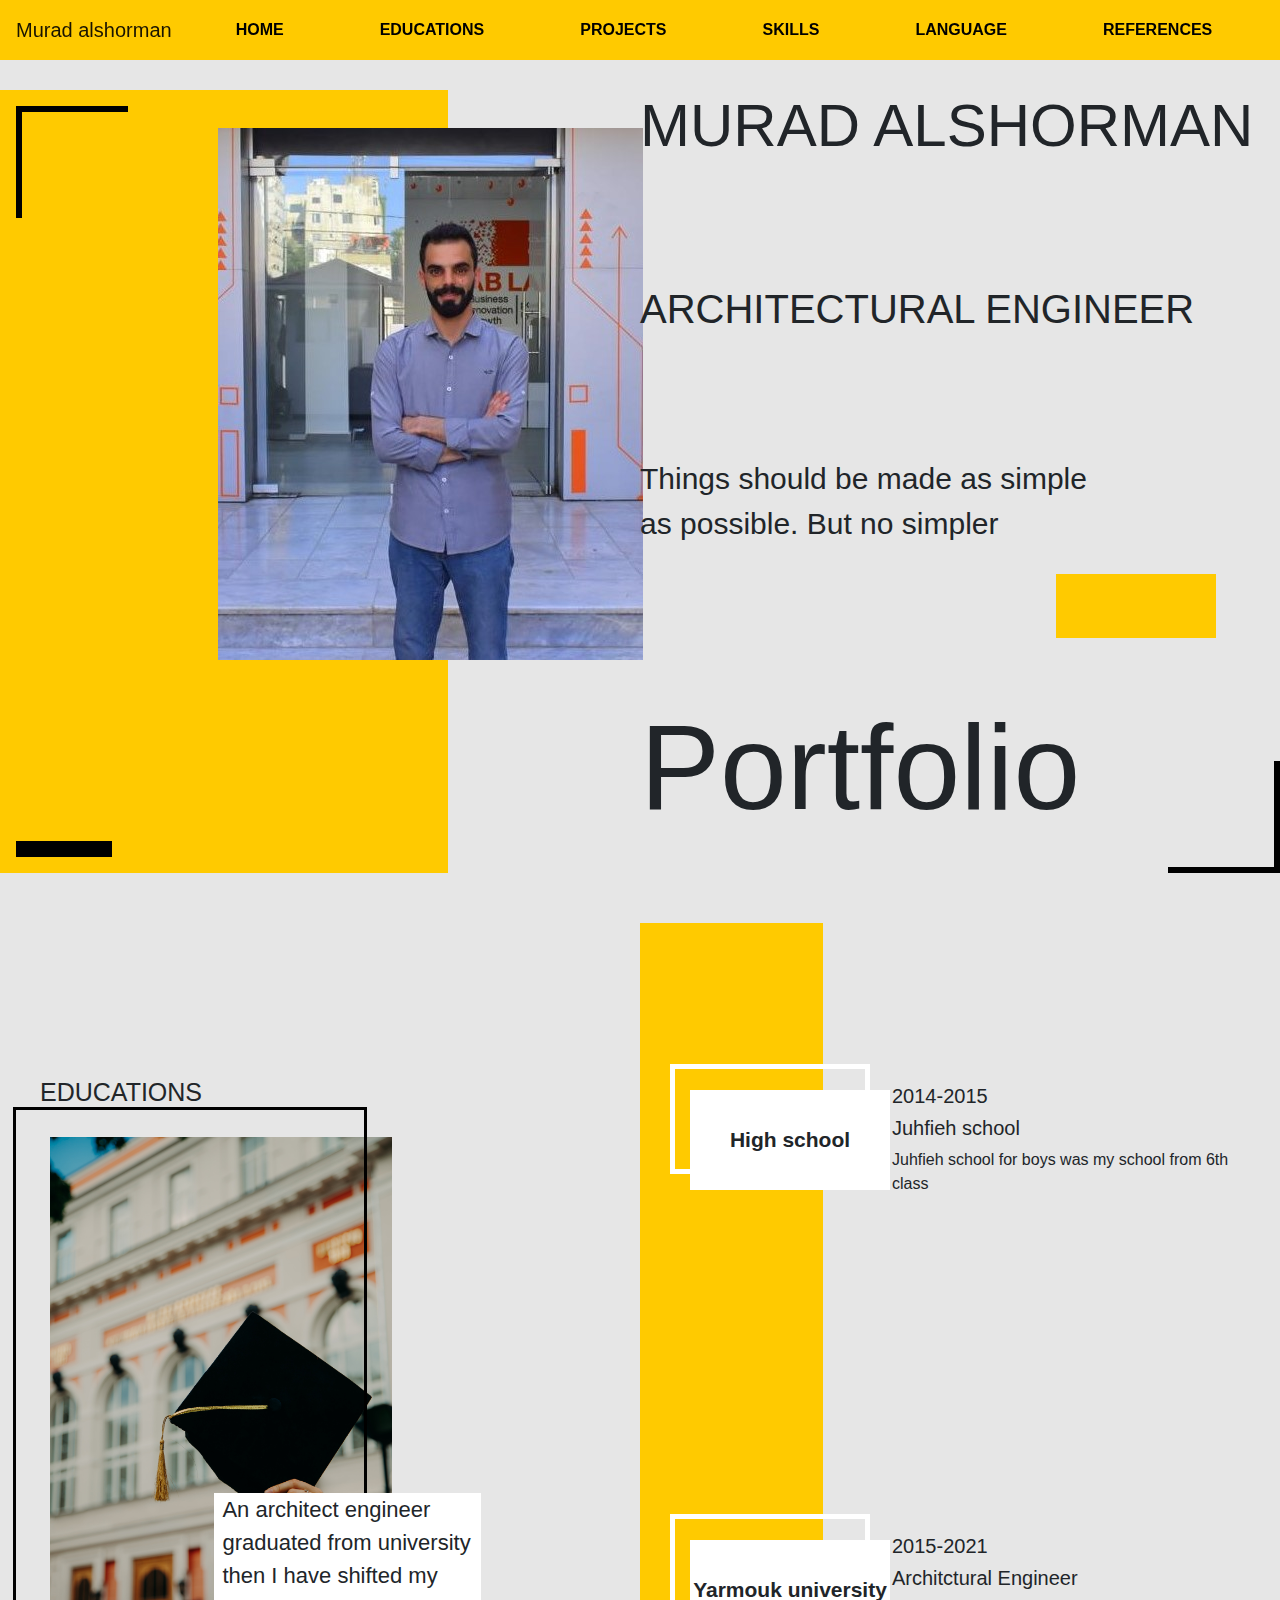
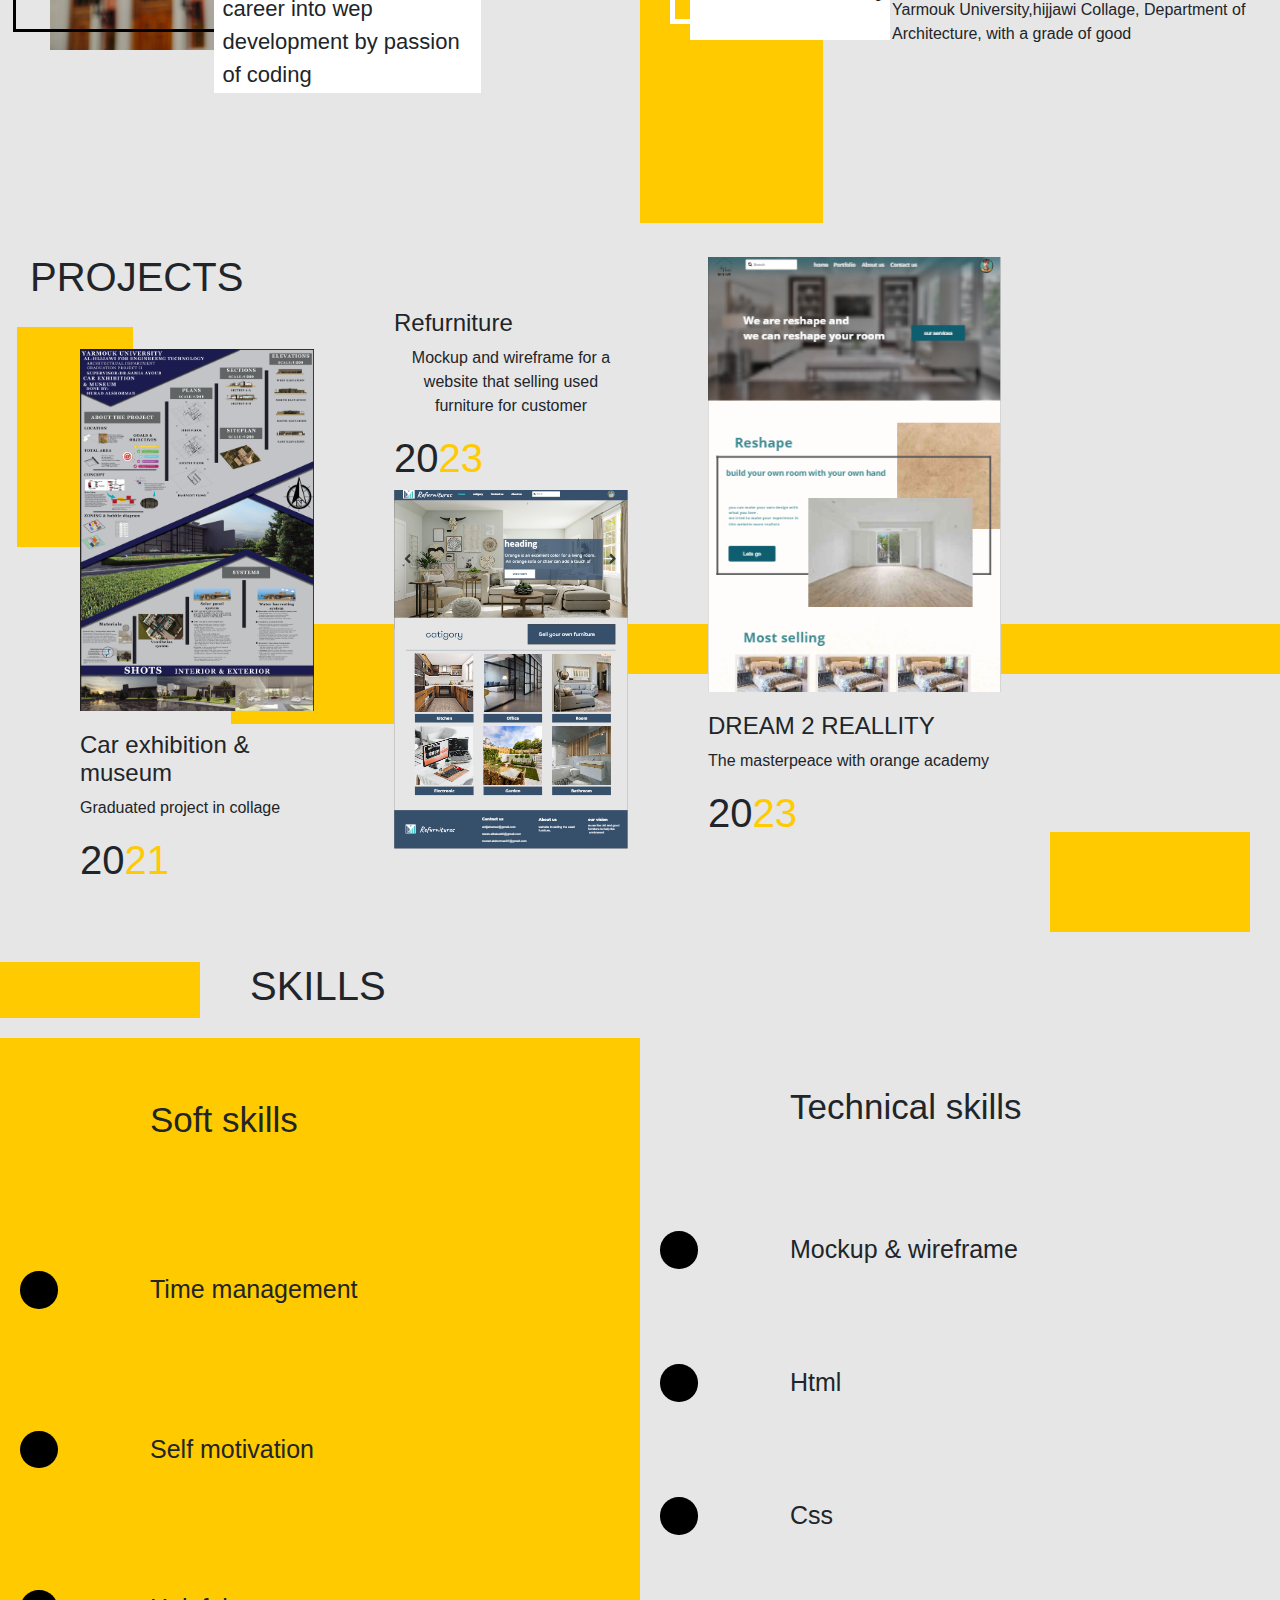
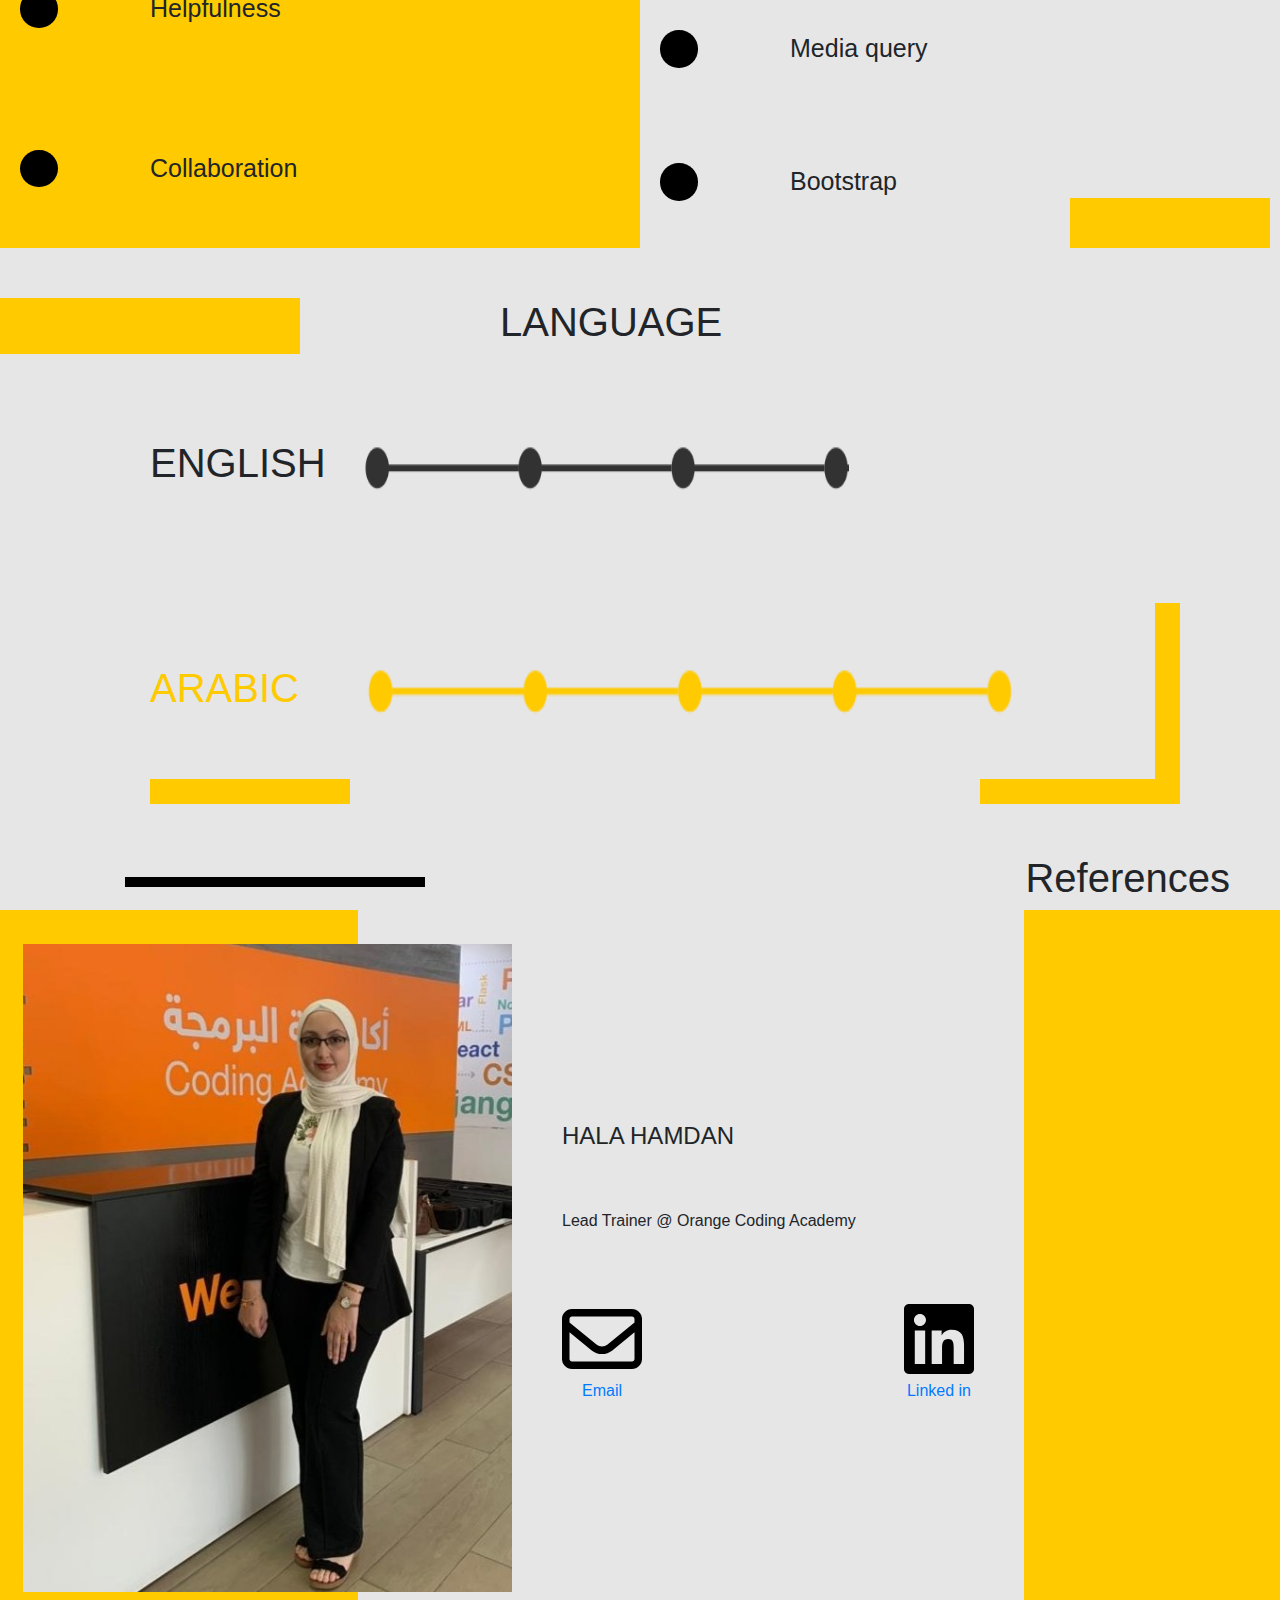
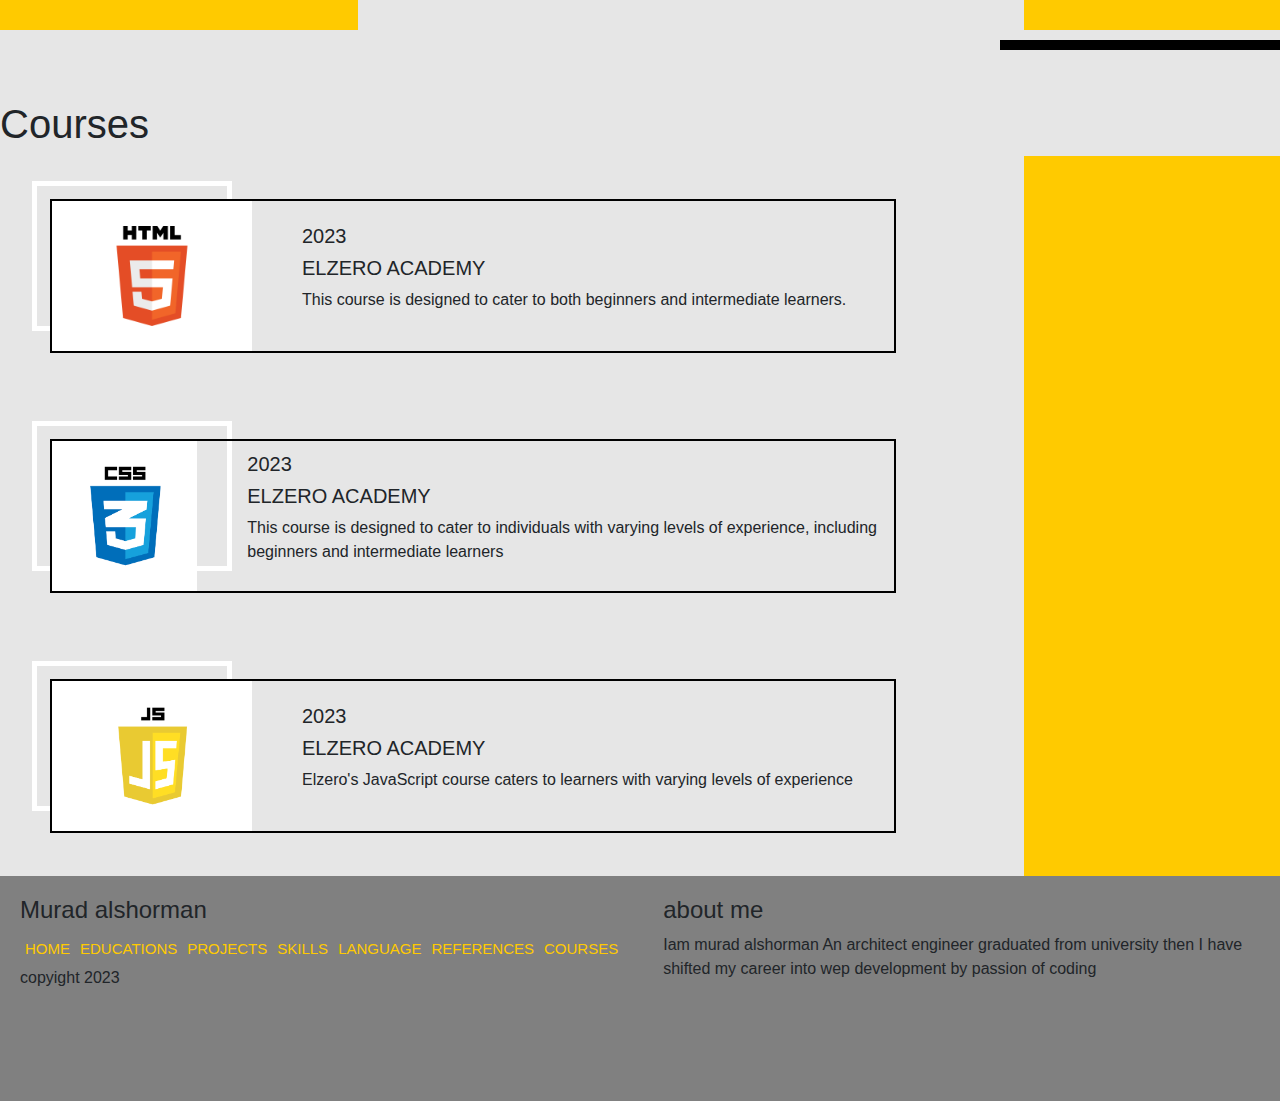
<file: index.html>
<!DOCTYPE html>
<html lang="en">
  <head>
    <title>murad alshorman</title>
    <meta charset="utf-8" />
    <meta
      name="viewport"
      content="width=device-width, initial-scale=1, shrink-to-fit=no" />
    <link
      rel="stylesheet"
      href="https://stackpath.bootstrapcdn.com/bootstrap/4.3.1/css/bootstrap.min.css"
      integrity="sha384-ggOyR0iXCbMQv3Xipma34MD+dH/1fQ784/j6cY/iJTQUOhcWr7x9JvoRxT2MZw1T"
      crossorigin="anonymous" />
    <link rel="stylesheet" href="style.css" />
    <link rel="preconnect" href="https://fonts.googleapis.com" />
    <link rel="preconnect" href="https://fonts.gstatic.com" crossorigin />
    <link
      rel="stylesheet"
      href="https://cdnjs.cloudflare.com/ajax/libs/font-awesome/6.4.0/css/all.min.css"
      integrity="sha512-iecdLmaskl7CVkqkXNQ/ZH/XLlvWZOJyj7Yy7tcenmpD1ypASozpmT/E0iPtmFIB46ZmdtAc9eNBvH0H/ZpiBw=="
      crossorigin="anonymous"
      referrerpolicy="no-referrer" />
  </head>
  <body>
    <header>
      <nav class="navbar navbar-expand-lg navbar-light">
        <a class="navbar-brand" href="#">Murad <span>alshorman</span></a>
        <button
          class="navbar-toggler"
          type="button"
          data-toggle="collapse"
          data-target="#navbarNav"
          aria-controls="navbarNav"
          aria-expanded="false"
          aria-label="Toggle navigation">
          <span class="navbar-toggler-icon"></span>
        </button>
        <div class="collapse navbar-collapse" id="navbarNav">
          <ul class="navbar-nav" id="header-list">
            <li class="nav-item">
              <a class="nav-link" href="#HOME">HOME</a>
            </li>
            <li class="nav-item">
              <a class="nav-link" href="#EDUCATIONS">EDUCATIONS</a>
            </li>
            <li class="nav-item">
              <a class="nav-link" href="#PROJECTS">PROJECTS</a>
            </li>
            <li class="nav-item">
              <a class="nav-link" href="#SKILLS">SKILLS</a>
            </li>
            <li class="nav-item">
              <a class="nav-link" href="#LANGUAGE">LANGUAGE</a>
            </li>
            <li class="nav-item">
              <a class="nav-link" href="#REFERENCES">REFERENCES</a>
            </li>
            <li class="nav-item">
              <a class="nav-link" href="#COURSES">COURSES</a>
            </li>
          </ul>
        </div>
      </nav>
    </header>
    <div id="HOME">
      <div class="yellow">
        <span class="top"> </span>
        <img src="./images/8d01f80f-c3d3-4917-b010-c0cea49d10d7.jpg" alt="" />
        <span class="buttom"> </span>
      </div>
      <div class="home-info">
        <h1>MURAD ALSHORMAN</h1>

        <h3>ARCHITECTURAL ENGINEER</h3>
        <p>Things should be made as simple as possible. But no simpler</p>
        <span class="top"></span>
        <span class="buttom"></span>
        <p id="title">Portfolio</p>
      </div>
    </div>
    <div id="EDUCATIONS">
      <div class="right">
        <h3>EDUCATIONS</h3>
        <div class="img">
          <img src="./images/rut-miit-oTglG1D4hRA-unsplash (1).jpg" alt="" />
          <span></span>
          <div class="content">
            <p>
              An architect engineer graduated from university then I have
              shifted my career into wep development by passion of coding
            </p>
          </div>
        </div>
      </div>
      <div class="left">
        <div id="edu-background"></div>
        <div id="edu-content">
          <div class="content">
            <span></span>
            <div class="h4">
              <h4>High school</h4>
            </div>
            <div class="discription-date">
              <h5>2014-2015</h5>
              <div class="discription">
                <h5>Juhfieh school</h5>
                <p>Juhfieh school for boys was my school from 6th class</p>
              </div>
            </div>
          </div>
          <div class="content">
            <span></span>
            <div class="h4">
              <h4>Yarmouk university</h4>
            </div>
            <div class="discription-date">
              <h5>2015-2021</h5>
              <div class="discription">
                <h5>Architctural Engineer</h5>
                <p>
                  Yarmouk University,hijjawi Collage, Department of
                  Architecture, with a grade of good
                </p>
              </div>
            </div>
          </div>
        </div>
      </div>
    </div>
    <div id="PROJECTS">
      <h3>PROJECTS</h3>
      <div id="pics">
        <div class="img1">
          <img id="img1" src="./images/image (2).png" alt="" />
          <div class="img-in">
            <h4>Car exhibition & museum</h4>
            <p>Graduated project in collage</p>
            <h3>20<span>21</span></h3>
          </div>
        </div>
        <div class="img2">
          <div class="img-in">
            <h4>Refurniture</h4>
            <p>
              Mockup and wireframe for a website that selling used furniture for
              customer
            </p>
            <h3>20<span>23</span></h3>
          </div class="img-in">
          <img id="img2" src="./images/image.png" alt="" />
        </div>
        <div class="img3">
          <img id="img3" src="./images/image (1).png" alt="" />
          <div class="img-in">
            <h4>DREAM 2 REALLITY</h4>
            <p>The masterpeace with orange academy</p>
            <h3>20<span>23</span></h3>
          </div class="img-in">
        </div>
        <span class="yellow"></span>
        <span class="yellow2"></span>
        <span class="yellow3"></span>
      </div>
    </div>
    <div id="SKILLS">
      <div class="title3">
        <span class="yellow"></span>
        <h3>SKILLS</h3>
      </div>
      <div class="con-skills">
        <div class="soft-skills">
          <h4>Soft skills</h4>
          <span>Time management</span>
          <span>Self motivation</span>
          <span>Helpfulness</span>
          <span>Collaboration</span>
        </div>
        <div class="teck-skills">
          <h4>Technical skills</h4>
          <span>Mockup & wireframe</span>
          <span>Html</span>
          <span>Css</span>
          <span>Media query</span>
          <span>Bootstrap</span>
          <div class="yellow"></div>
        </div>
      </div>
    </div>
    <div id="LANGUAGE">
      <div class="title4">
        <span class="yellow"></span>
        <h3>LANGUAGE</h3>
      </div>
      <div class="content">
        <div>
          <h3>ENGLISH</h3>
          <img src="./images/image4 " alt="" />
        </div>
        <div>
          <h3 class="yellow">ARABIC</h3>
          <img class="arabic" src="./images/image 3" alt="" />
        </div>
        <span class="yellow1"></span>
        <span class="yellow2"></span>
      </div>
    </div>
    <div id="REFERENCES">
      <div class="title6">
        <div class="black"></div>
        <h3>References</h3>
      </div>
      <div class="content">
        <div id="coatch">
          <div></div>
          <img src="./images/coatch.jpg" alt="" />
        </div>
        <div class="info">
          <h4>HALA HAMDAN</h4>
          <p>Lead Trainer @ Orange Coding Academy</p>
          <div class="icons">
            <a href="mailto:gt.halla.hamdan@orange.com">
              <svg
                xmlns="http://www.w3.org/2000/svg"
                height="5em"
                viewBox="0 0 512 512">
                <!--! Font Awesome Free 6.4.0 by @fontawesome - https://fontawesome.com License - https://fontawesome.com/license (Commercial License) Copyright 2023 Fonticons, Inc. -->
                <path
                  d="M64 112c-8.8 0-16 7.2-16 16v22.1L220.5 291.7c20.7 17 50.4 17 71.1 0L464 150.1V128c0-8.8-7.2-16-16-16H64zM48 212.2V384c0 8.8 7.2 16 16 16H448c8.8 0 16-7.2 16-16V212.2L322 328.8c-38.4 31.5-93.7 31.5-132 0L48 212.2zM0 128C0 92.7 28.7 64 64 64H448c35.3 0 64 28.7 64 64V384c0 35.3-28.7 64-64 64H64c-35.3 0-64-28.7-64-64V128z" />
              </svg>
              <p>Email</p>
            </a>
            <a
              target="_blank"
              href="https://www.linkedin.com/in/hala-hamdan-927941163"
              ><svg
                xmlns="http://www.w3.org/2000/svg"
                height="5em"
                viewBox="0 0 448 512">
                <!--! Font Awesome Free 6.4.0 by @fontawesome - https://fontawesome.com License - https://fontawesome.com/license (Commercial License) Copyright 2023 Fonticons, Inc. -->
                <path
                  d="M416 32H31.9C14.3 32 0 46.5 0 64.3v383.4C0 465.5 14.3 480 31.9 480H416c17.6 0 32-14.5 32-32.3V64.3c0-17.8-14.4-32.3-32-32.3zM135.4 416H69V202.2h66.5V416zm-33.2-243c-21.3 0-38.5-17.3-38.5-38.5S80.9 96 102.2 96c21.2 0 38.5 17.3 38.5 38.5 0 21.3-17.2 38.5-38.5 38.5zm282.1 243h-66.4V312c0-24.8-.5-56.7-34.5-56.7-34.6 0-39.9 27-39.9 54.9V416h-66.4V202.2h63.7v29.2h.9c8.9-16.8 30.6-34.5 62.9-34.5 67.2 0 79.7 44.3 79.7 101.9V416z" />
              </svg>
              <p>Linked in</p></a
            >
          </div>
        </div>
        <div class="yellow"></div>
      </div>
      <div id="black"></div>
    </div>
    <div id="COURSES">
      <h3>Courses</h3>
      <div class="content7">
        <div id="edu-content">
          <div class="content">
            <span></span>
            <div class="h4">
              <img src="./images/html.png" alt="" />
            </div>
            <div class="discription-date">
              <h5>2023</h5>
              <div class="discription">
                <h5>ELZERO ACADEMY</h5>
                <p>
                  This course is designed to cater to both beginners and
                  intermediate learners.
                </p>
              </div>
            </div>
          </div>
          <div class="content">
            <span></span>
            <div class="h4">
              <img src="./images/css.png" alt="" />
            </div>
            <div class="discription-date">
              <h5>2023</h5>
              <div class="discription">
                <h5>ELZERO ACADEMY</h5>
                <p>
                  This course is designed to cater to individuals with varying
                  levels of experience, including beginners and intermediate
                  learners
                </p>
              </div>
            </div>
          </div>
          <div class="content">
            <span></span>
            <div class="h4">
              <img src="./images/js.png" alt="" />
            </div>
            <div class="discription-date">
              <h5>2023</h5>
              <div class="discription">
                <h5>ELZERO ACADEMY</h5>
                <p>
                  Elzero's JavaScript course caters to learners with varying
                  levels of experience
                </p>
              </div>
            </div>
          </div>
        </div>
        <div class="yellow"></div>
      </div>
    </div>
    <footer>
      <div class="left">
        <h4>Murad alshorman</h4>
        <div class="links">
          <a class="nav-link" href="#HOME">HOME</a>
          <a class="nav-link" href="#EDUCATIONS">EDUCATIONS</a>
          <a class="nav-link" href="#HOME">PROJECTS</a>
          <a class="nav-link" href="#SKILLS">SKILLS</a>
          <a class="nav-link" href="#LANGUAGE">LANGUAGE</a>
          <a class="nav-link" href="#REFERENCES">REFERENCES</a>
          <a class="nav-link" href="#REFERENCES">COURSES</a>
        </div>
        <p id="copy">copyight 2023</p>
      </div>
      <div class="right">
        <h4>about me</h4>
        <p>
          Iam murad alshorman An architect engineer graduated from university
          then I have shifted my career into wep development by passion of
          coding
        </p>
        <div>
          <a
            target="_blank"
            class="link-foot"
            href="https://github.com/murad-97"
            ><i class="fa-brands fa-square-github fa-2xl"></i
          ></a>
          <a
            target="_blank"
            class="link-foot"
            href="https://web.facebook.com/muradalshorman136"
            ><i class="fa-brands fa-square-facebook fa-2xl"></i
          ></a>
          <a
            target="_blank"
            class="link-foot"
            href="https://github.com/murad-97"
            ><i class="fa-brands fa-linkedin fa-2xl"></i
          ></a>
          <a
            target="_blank"
            class="link-foot"
            href="https://www.linkedin.com/in/murad-alshorman-38a608228/"
            ><i class="fa-brands fa-square-twitter fa-2xl"></i
          ></a>
        </div>
      </div>
    </footer>

    <script
      src="https://code.jquery.com/jquery-3.3.1.slim.min.js"
      integrity="sha384-q8i/X+965DzO0rT7abK41JStQIAqVgRVzpbzo5smXKp4YfRvH+8abtTE1Pi6jizo"
      crossorigin="anonymous"></script>
    <script
      src="https://cdnjs.cloudflare.com/ajax/libs/popper.js/1.14.7/umd/popper.min.js"
      integrity="sha384-UO2eT0CpHqdSJQ6hJty5KVphtPhzWj9WO1clHTMGa3JDZwrnQq4sF86dIHNDz0W1"
      crossorigin="anonymous"></script>
    <script
      src="https://stackpath.bootstrapcdn.com/bootstrap/4.3.1/js/bootstrap.min.js"
      integrity="sha384-JjSmVgyd0p3pXB1rRibZUAYoIIy6OrQ6VrjIEaFf/nJGzIxFDsf4x0xIM+B07jRM"
      crossorigin="anonymous"></script>
  </body>
</html>
</file>
<file: style.css>
html {
  scroll-behavior: smooth;
}
body {
  background-color: #e6e6e6;
}
* {
  margin: 0;
  padding: 0;
  box-sizing: border-box;
  font-family: "Belanosima", sans-serif;
  font-family: "Kanit", sans-serif;
}
header {
  position: sticky;
  top: 0;
  z-index: 5;
}
nav {
  background-color: #ffca00;

  position: sticky;
  top: 0;

  height: 60px;
}
.navbar-brand {
  color: black;
}
#header-list li {
  color: rgb(72, 72, 72);
  transition: 0.2s;
  margin: 0 40px;
}
.navbar-nav {
  background-color: #ffca00;
}

#header-list li:hover {
  scale: 110%;
  transition: 0.2s;
  border-bottom: solid black 3px;
}
#header-list li a {
  color: black;
  font-weight: bolder;
}
#HOME {
  margin: 30px;
  margin-top: 0;
  padding-top: 30px;
  display: flex;
  justify-content: space-between;
  margin-bottom: 0;
}
#HOME {
  margin: 0px;
  /* flex-direction: column; */
  /* height: auto; */
}

#HOME .yellow {
  background-color: #ffca00;
  width: 35%;
  height: 87vh;
  position: relative;
  display: flex;
  align-items: center;
}
#HOME .yellow img {
  /* padding-left:14em;
    width: 550px; */

  position: absolute;
  top: 38px;
  left: 218px;
  width: 396px px;
}
@media screen and (min-width: 481px) and (max-width: 768px) {
  #HOME .yellow img {
    padding-left: 0;
    width: 118%;
    /* HEIGHT: 64%; */
    left: 41px;
    top: 79px;
  }
  #HOME {
    background-color: #ffca00;
  }
}
@media screen and (max-width: 480px) {
  #HOME .yellow img {
    padding-left: 0;
    width: 118%;
    /* HEIGHT: 64%; */
    left: 41px;
    top: 79px;
  }
  #HOME {
    background-color: #ffca00;
    
        margin: 0px;
        flex-direction: column;
        /* height: auto; */
  }
}

#HOME .yellow .top {
  width: 7rem;
  height: 7rem;
  position: absolute;
  top: 1rem;
  left: 1rem;
  border-top: solid black 6px;
  border-left: solid black 6px;
}
#HOME .yellow .buttom {
  background-color: black;
  width: 6rem;
  height: 1rem;
  position: absolute;
  bottom: 1rem;
  left: 1rem;
}
.home-info {
  width: 50%;
  display: flex;
  flex-direction: column;
  align-items: flex-start;
  position: relative;
  justify-content: space-between;
}
.home-info p {
  font-size: 30px;
  width: 70%;
  font-weight: light;
}
/* ---------------------------------------------- */
@media screen and (max-width: 480px) {
  #HOME {
    height: calc(100vh - 60px);
    margin: 0px;
    padding-top: 0;
  }
  h1 {
    font-size: 15px;
  }
  #HOME h3 {
    font-size: 20px !important;
    margin-bottom: 20px;
  }
  #HOME p {
    font-size: 20px !important;
  }
  #HOME #title {
    display: none;
  }
  #HOME .yellow {
    background-color: #ffca00;
    width: 50%;
    height: 80vh;
    position: relative;
    display: flex;
    align-items: center;
  }

  #HOME .yellow img {
    top: 49px;
    left: 50%;
    width: 100%;
  }
  .home-info {
    width: 100%;
    text-align: center;
    align-items: center;
  }
  #title {
    font-size: 30px !important;
  }
  #EDUCATIONS .left {
    width: 100%;
    position: relative;
  }
  h5,
  .h5 {
    position: relative;
    z-index: 1;
    font-size: 20px;
  }
  .home-info .buttom,
  .home-info .top {
    display: none;
  }
  .home-info p {
    font-size: 13px;
    width: 70%;
  }
  #HOME .yellow .buttom {
    left: 19rem;
  }
}
h1 {
  font-size: 60px;
}
@media screen and (min-width: 481px) and (max-width: 768px) {
  h1 {
    font-size: 25px;
  }
}
h3 {
  font-size: 40px;
}
@media screen and (max-width: 480px) {
  h1 {
    font-size: 30px;
  }
}
h3 {
  font-size: 40px;
}

.home-info .top {
  background-color: #ffca00;
  width: 25%;
  height: 4rem;
  position: absolute;
  bottom: 30%;
  right: 10%;
}
.home-info .buttom {
  width: 7rem;
  height: 7rem;
  position: absolute;
  bottom: 0;
  right: 0;
  border-bottom: solid black 6px;
  border-right: solid black 6px;
}
#title {
  font-size: 120px;
}
@media screen and (min-width: 481px) and (max-width: 768px) {
  #title {
    font-size: 0px;
  }
}
@media screen and (max-width: 480px) {
  #title {
    font-size: 0px;
  }
}
#EDUCATIONS {
  display: flex;
  margin: 30px;
  margin-top: 50px;
  height: 100vh;
}
#EDUCATIONS .right {
  width: 50%;
  display: flex;
  flex-direction: column;
  position: relative;
  justify-content: center;
}
#EDUCATIONS .right .img {
  padding: 20px;
  display: flex;
  justify-content: start;
  position: relative;
}
#EDUCATIONS .right img {
  width: 60%;
}
#EDUCATIONS .right .img span {
  position: absolute;
  width: 58%;
  height: 95%;
  border: solid black 3px;
  top: -10px;
  left: -17px;
}
#EDUCATIONS .right .content {
  background-color: white;
  height: 200px;
  width: 267px;
  position: absolute;
  top: 68%;
  right: 26%;
}
#EDUCATIONS .right .content p {
  height: 200px;
  width: 250px;
  font-size: 22px;
  margin: 0 8px;
}
#EDUCATIONS .left {
  width: 50%;
  position: relative;
}
@media screen and (min-width: 481px) and (max-width: 768px) {
  #EDUCATIONS .left {
    width: 50%;
    position: relative;
    right: 40px;
  }
  #EDUCATIONS .right .content {
    right: 11%;
  }
  #EDUCATIONS p {
    font-size: 11px;
  }
}
@media screen and (max-width: 480px) {
  #EDUCATIONS .left {
    width: 50%;
    position: relative;
    right: 40px;
  }
  #EDUCATIONS .right .content {
    width: 50%;
    right: -1%;
    top: 320%;
  }
  #EDUCATIONS .right .content {
    height: 86px;
    width: 267px;
  }
  #EDUCATIONS .right .content p {
    font-size: 10px;
    padding: 10px 0 0 88px;
  }
  #EDUCATIONS p {
    font-size: 8px;
  }
  #EDUCATIONS {
    display: flex;
    margin: 0;
    padding-top: 30px;
    height: 100vh;
  }

  #EDUCATIONS .left #edu-content .content h4 {
    height: 81px;
    width: 133px;
    font-size: 13px !important;
    text-align: center;
    background-color: white;
    display: flex;
    position: relative;
    font-weight: bold;
    align-items: center;
    justify-content: center;
  }
}
#EDUCATIONS .left #edu-background {
  height: 100%;
  width: 30%;
  background-color: #ffca00;
  position: absolute;
  z-index: -1;
}
#EDUCATIONS .left #edu-content {
  display: flex;
  margin-left: 50px;
  flex-direction: column;
  justify-content: space-around;
  height: 100%;
}
#EDUCATIONS .left #edu-content .content {
  display: flex;

  align-items: center;
  position: relative;
  gap: 2px;
}
#EDUCATIONS .left #edu-content .content h4 {
  /* padding: 30px; */
  height: 100px;
  width: 200px;
  font-size: 21px !important;
  text-align: center;
  background-color: white;
  display: flex;
  position: relative;
  font-weight: bold;
  align-items: center;
  justify-content: center;
}

#EDUCATIONS .left #edu-content .content span {
  border: white solid 5px;
  z-index: -1;
  top: -20px;
  left: -20px;

  height: 110px;
  width: 200px;
  display: flex;
  justify-content: center;
  align-items: center;
  position: absolute;
}
#EDUCATIONS .left #edu-content .content .description-date {
  flex-direction: column;
  width: 200px;
}

@media screen and (max-width: 480px) {
   
   
  #EDUCATIONS .left #edu-content {
    max-width: 232px;
    margin-left:20px;
  }
  #EDUCATIONS .left #edu-content .content {
    position: relative;
    right: 15px;
    height: 40%;
    width: 232px;
  }
  #EDUCATIONS .left #edu-content .content p {
    font-size: 15px;
  }
}
#PROJECTS {
  margin: 30px;
}

#PROJECTS #pics {
  display: flex;
  justify-content: flex-start;
  gap: 80px;
  align-items: center;
  position: relative;
  margin-left: 50px;
}

#PROJECTS .img1 {
  
  display: flex;
  flex-direction: column;
  width: 20%;
  align-items: center;
}

#PROJECTS .img1 span {
  color: #ffca00;
}
#PROJECTS #img1 {
  width: 100%;
  margin-bottom: 20px;
}
#PROJECTS .img2 {
  display: flex;
  flex-direction: column;
  width: 20%;
  align-items: center;
  margin-bottom: 63px;
}
#PROJECTS .img2 span {
  color: #ffca00;
}
#PROJECTS .img2 p {
  text-align: center;
}
#PROJECTS #img2 {
  width: 100%;
  margin-bottom: 20px;
}
#PROJECTS .img3 {
  position: relative;
  width: 25%;
  bottom: 70px;
}
#PROJECTS #img3 {
  width: 100%;
  margin-bottom: 20px;
}
#PROJECTS .img3 span {
  color: #ffca00;
}

#PROJECTS .yellow {
  z-index: -1;
  position: absolute;
  background-color: #ffca00;
  height: 50px;
  width: 64%;
  right: -30px;
  top: 35vh;
}
#PROJECTS .yellow2 {
  z-index: -1;
  position: absolute;
  background-color: #ffca00;
  height: 220px;
  width: 116px;
  left: -63px;
  top: 2vh;
}
#PROJECTS .yellow:after {
  content: "";
  z-index: -1;
  position: absolute;
  background-color: #ffca00;
  height: 100px;
  width: 201px;
  top: 0;
  left: -300px;
}

#PROJECTS .yellow3 {
  z-index: -1;
  position: absolute;
  background-color: #ffca00;
  height: 100px;
  width: 200px;
  right: 0;
  bottom: 0;
}
@media screen and (max-width: 480px) {
    #pics{
        display: grid !important;
        grid-template-columns: auto;
        grid-template-rows: 30vh 30vh 30vh;
        row-gap: 2vh !important;
        height: 94vh !important;
    }
    #pics .img1{
        display: flex;
        flex-direction: row;
        grid-column: 1/2;
        height: 100%;
        width: 100%;
       margin-top: 0;
       margin-bottom: 0;
        align-items: center;
        justify-content: space-between
    }
    #pics .img1 .img-in{
        margin-left: 10px;
        display: flex;
        flex-direction: column;
        width: 70%;
        align-items: flex-start;
        justify-content: space-around;
       
    }
    #pics .img1 .img-in h4{
        font-size: 20px;
    }
    #pics .img1 #img1{
       height: 100%;
       margin-bottom: 0;
       width: auto;
    }
    #pics .img2{
        display: flex;
        flex-direction: row;
        grid-column: 1/2;
        height: 100%;
        width: 100%;
       margin-top: 0;
       margin-bottom: 0;
        align-items: center;
        justify-content: space-between
    }
    #pics .img2 .img-in{
        display: flex;
        flex-direction: column;
        width: 70%;
        align-items: flex-start;
        justify-content: space-around;
        margin-left: 10px;
       
    }
    #pics .img2 .img-in h4{
        font-size: 20px;
    }
    #pics .img2 .img-in p{
        text-align: left;
    }
    #pics .img2 #img2{
       height: 100%;
       margin-bottom: 0;
       width: auto;
    }
    #pics .img3{
        display: flex;
        flex-direction: row;
        grid-column: 1/2;
        height: 100%;
        width: 100%;
       margin-top: 0;
       margin-bottom: 0;
        align-items: center;
        justify-content: space-between;
        bottom: unset;
        
    }
    #pics .img3 .img-in{
        display: flex;
        flex-direction: column;
        width: 70%;
        align-items: flex-start;
        justify-content: space-around;
        margin-left: 10px;
       
    }
    #pics .img3 .img-in h4{
        font-size: 20px;
    }
    #pics .img3 #img3{
       height: 100%;
       margin-bottom: 0;
       width: auto;
       margin-top: 0;
    }
    #pics .yellow{
display: none;
    }
    #pics .yellow2{
        height: 170px;
        
        
        top: -3vh;
    }
    #pics .yellow3{
        height: 70px;
        width: 140px;
    }
   

}
@media screen and (min-width: 481px) and (max-width: 768px) {
  #PROJECTS .yellow:after {
    left: -124px;
  }
  #PROJECTS .yellow3 {
    bottom: -78px;
  }
}

#SKILLS .con-skills {
  display: flex;
  justify-content: space-between;
}
#SKILLS .soft-skills {
  width: 50%;
  background-color: #ffca00;
  height: 90vh;
  display: flex;
  flex-direction: column;
  justify-content: space-around;
  padding-left: 150px;
  position: relative;
}
#SKILLS .soft-skills h4 {
  font-size: 35px;
}
#SKILLS .soft-skills span {
  font-size: 25px;
}
#SKILLS .soft-skills span:before {
  position: absolute;
  content: " ";
  height: 37.5px;
  width: 37.5px;
  background-color: black;
  left: 20px;
  display: inline-block;
  border-radius: 50%;
}
#SKILLS .teck-skills {
  width: 50%;
  position: relative;
  height: 90vh;
  display: flex;
  flex-direction: column;
  justify-content: space-around;
  padding-left: 150px;
}
#SKILLS .teck-skills h4 {
  font-size: 35px;
}
#SKILLS .teck-skills span {
  font-size: 25px;
}
#SKILLS .teck-skills span:before {
  position: absolute;
  content: " ";
  height: 37.5px;
  width: 37.5px;
  background-color: black;
  left: 20px;
  display: inline-block;
  border-radius: 50%;
}
#SKILLS .soft-skills img {
  position: absolute;
  width: 250px;
  right: 10px;
}

#SKILLS .title3 {
  display: flex;
  margin-bottom: 20px;
}
#SKILLS .title3 span {
  width: 200px;
  background-color: #ffca00;
  margin-right: 50px;
}
#SKILLS .teck-skills div {
  position: absolute;
  height: 50px;
  width: 200px;
  background-color: #ffca00;
  right: 10px;
  bottom: 0;
}
@media screen and (min-width: 481px) and (max-width: 768px) {
  #SKILLS .teck-skills div {
    display: none;
  }
  #LANGUAGE .content div .arabic {
    height: 30px;
  }
  #LANGUAGE .content div img {
    height: 30px;
  }

  #COURSES .content .h4 {
    width: 400px;
  }
}
@media screen and (max-width: 480px) {
  #SKILLS .title3 h3{
    font-size: 40px;
  }
  #SKILLS .teck-skills {
    padding: 10px;
  }

  #SKILLS .soft-skills,
  #SKILLS .teck-skills {
    padding: 10px;
    position: relative;
    height: 60vh;
  }
  #SKILLS .teck-skills span:before,
  #SKILLS .soft-skills span:before {
    height: 15.5px;
    width: 15.5px;
    background-color: black;
    left: 1px;
  }
  #SKILLS .soft-skills span,
  #SKILLS .teck-skills span {
    font-size: 17px;
    margin-left: 12px;
  }
  #SKILLS .teck-skills div {
    display: none;
  }
  #LANGUAGE .content div .arabic {
    height: 30px;
    width: 79% !important;
    transform: translateX(0px);

  }
  #LANGUAGE .content div img {
    height: 30px;
  }

  #COURSES .content .h4 {
    width: 400px;
  }
}
#LANGUAGE {
  margin-top: 50px;
}
#LANGUAGE .title4 {
  display: flex;
}
#LANGUAGE .title4 span {
  width: 300px;
  background-color: #ffca00;
  margin-right: 200px;
}
#LANGUAGE .content {
  height: 50vh;
  display: flex;
  flex-direction: column;
  justify-content: space-around;
  margin-left: 150px;
  position: relative;
}
#LANGUAGE .content .yellow2 {
    height: 201px;
    border-bottom: solid 25px #ffca00;
    border-right: solid 25px #ffca00;
    width: 200px;
    position: absolute;
    bottom: 0;
    right: 100px;
  }
@media (min-width: 481px) and (max-width: 768px) {
  #LANGUAGE .content {
    margin-left: 50px;
   
  }

}

#LANGUAGE .content .yellow {
  color: #ffca00;
}
#LANGUAGE .content .yellow1 {
  height: 25px;
  background-color: #ffca00;
  width: 200px;
  position: absolute;
  bottom: 0;
}
#LANGUAGE .content div {
  display: flex;
  justify-content: flex-start;
  gap: 100px;
}
#LANGUAGE .content div h3 {
  width: 70px;
}
#LANGUAGE .content div img {
  width: 43%;
  transform: translate(43px, 0);
}
#LANGUAGE .content div .arabic {
  width: 58%;
}
@media (min-width: 481px) and (max-width: 768px) {
  #LANGUAGE .content div .arabic {
    width: 48%;
  }
  #LANGUAGE .content div img {
    transform: translate(43px, 0);
    width: 35%;
  }
}
@media (max-width: 480px) {

  #LANGUAGE .content div img {
 
transform: translate(-36px, 0);
width: 60%;
  }
  #LANGUAGE .content .yellow2 ,
#LANGUAGE .content .yellow1 {
    display: none;
}
}


#REFERENCES .title6 {
  margin: 50px;
  margin-bottom: 0;
  display: flex;
  justify-content: flex-end;
  gap: 600px;
  align-items: center;
}
#REFERENCES .title6 .black {
  width: 300px;
  height: 10px;
  background-color: black;
}
#REFERENCES #black {
  margin-top: 10px;
  width: 300px;
  height: 10px;
  background-color: black;
  /* margin-left: 1000px; */
  left: 1000px;
  position: relative;
}
@media (min-width: 481px) and (max-width: 768px) {
  #REFERENCES #black {
    left: 446px;
  }
}
@media (max-width: 480px) {
  #REFERENCES #black {
    left: 446px;
  }
}

#REFERENCES .content {
  display: grid;
  grid-template-columns: 40vw 40vw auto;
  grid-template-rows: 80vh;
}
#REFERENCES .content #coatch {
  position: relative;
}
#REFERENCES .content #coatch div {
  height: 100%;
  width: 70%;
  background-color: #ffca00;
}
#REFERENCES .content #coatch img {
  height: 90%;
  position: absolute;
  top: 34px;
  right: 0;
}
#REFERENCES .content .info {
  margin: 20px 50px;
  display: flex;
  flex-direction: column;
  gap: 50px;
  justify-content: center;
}
#REFERENCES .content .info .icons {
  display: flex;
  justify-content: space-between;
}
#REFERENCES .content .info .icons a {
  display: flex;
  flex-direction: column;
  align-items: center;
  justify-content: space-between;
}
#REFERENCES .content .yellow {
  background-color: #ffca00;
  height: 100%;
}
#COURSES {
  margin-top: 50px;
}
#COURSES .content7 {
  display: grid;
  gap: 10vw;
  grid-template-columns: 70vw auto;
  grid-template-rows: 80vh;
}
#edu-content {
  display: flex;
  margin-left: 50px;
  flex-direction: column;
  justify-content: space-around;
  height: 100%;
}
#COURSES .content7 #edu-content .content {
  border: solid 2px black;
  display: flex;
  gap: 50px;
  align-items: center;
  position: relative;
}
#COURSES .h4 {
  width: 200px;
  height: 150px;
  text-align: center;
  background-color: white;
  flex-direction: column;
  display: flex;
  align-items: center;
  justify-content: center;
  margin-bottom: 0;
}
#COURSES .h4 img {
  width: 100px;
}
#COURSES .content7 #edu-content .content span {
  border: white solid 5px;
  z-index: -1;
  top: -20px;
  left: -20px;
  height: 150px;
  width: 200px;
  display: flex;
  justify-content: center;
  align-items: center;
  position: absolute;
}
#COURSES .content7 #edu-content .content .description-date {
  flex-direction: column;
  width: 200px;
}

#COURSES .content7 .yellow {
  background-color: #ffca00;
}
@media (min-width: 481px) and (max-width: 768px) {
  .discription-date {
    width: 100%;
  }
}
@media (max-width: 480px) {
  .discription-date {
    width: 100%;
  }
}
footer {
  background-color: gray;
  display: grid;
  grid-template-columns: 1fr 1fr;
  grid-template-rows: 25vh;
}
footer .left {
  margin: 20px;
  display: flex;
  flex-direction: column;
  justify-content: flex-start;

  align-items: flex-start;
}
footer .left .links {
  display: flex;
  flex-direction: row;
  justify-content: space-around;
  align-items: center;
  font-size: 15px;
}
@media screen and (min-width: 481px) and (max-width: 768px) {
  footer .left .links {
    font-size: 10px;
  }
  #edu-content {
    width: 100%;
  }
  #EDUCATIONS .left #edu-content .content {
    align-items: flex-start;
  }
}
@media screen and (max-width: 480px) {
  footer .left .links {
    font-size: 10px;
  }
  #edu-content {
    width: 100%;
  }
  #EDUCATIONS .left #edu-content .content {
    align-items: flex-start;
    flex-direction: column;
  }
  #EDUCATIONS .right .img span {
display: none;  }
#EDUCATIONS .right{
    width: 40%;
    gap: 20px;
}
#EDUCATIONS .right .img img{
    width: 100%;
    padding: 0;}
}
  #EDUCATIONS h3 {
    font-size: 25px !important;
    margin-bottom: 10px !important;
    margin-left: 10px;
  }

footer .left .links a {
  padding: 5px;
  color: #ffca00;
  transition: 0.2s;
}
footer .left .links a:hover {
  scale: 110%;
  color: #fffefb;
  transition: 0.2s;
}
footer .right {
  margin: 20px;
  display: flex;
  flex-direction: column;
  justify-content: flex-start;

  align-items: flex-start;
}
footer .right a {
  margin: 20px;
  scale: 110%;
  color: #fffefb;
  transition: 0.2s;
  color: #ffca00;
  align-items: flex-start;
}

footer .right a:hover {
  scale: 110%;
  color: #fffefb;
  transition: 0.2s;
  align-items: flex-start;
}

@media (min-width: 481px) and (max-width: 768px) {
  * {
    margin: 0;
    padding: 0;
    font-family: "Belanosima", sans-serif;
    font-family: "Kanit", sans-serif;
  }
  footer .right p {
    font-size: 10px;
  }
  footer .right i {
    font-size: 21px;
  }
}
@media (max-width: 480px) {
  * {
    margin: 0;
    padding: 0;
    font-family: "Belanosima", sans-serif;
    font-family: "Kanit", sans-serif;
  }
  footer .right p {
    font-size: 10px;
  }
  footer .right i {
    font-size: 21px;
  }
}
@media only screen and (max-width: 480px) {
  footer .left {
    margin: 0;
  }

  .soft-skills span {
    font-size: 10px;
  }

  #REFERENCES #black {
    display: NONE;
  }
  #pics {
    
    margin-left: 0 !important;
    
  }
  #EDUCATIONS{
  
    justify-content: space-between;
  }
  #EDUCATIONS .right img{
    padding: 0;
    display: none;
  }
  #EDUCATIONS .right span{
    top: 0;
  }
}
@media (max-width: 480px) {
    #LANGUAGE .content {
   margin: 0;
    }   
    #REFERENCES .content {
      display: grid;
      grid-template-columns: auto;
      grid-template-rows: 80vh;
    position: relative;}
    #LANGUAGE .content div {
      flex-direction: column;
      justify-content: none;
      width: 100%;
      align-items: center;
      
  }
  #LANGUAGE .content div h3 {
      width:auto !important;
  }
    #LANGUAGE .content div {
      gap: 0 !important;
    }
    #LANGUAGE .title4 span {
      width: 50%;
      margin-right: 17px;
    }
    
    #REFERENCES .content #coatch div {
        height: 100%;
        width: 100%;
        background-color: #ffca00;
    }
    #REFERENCES .content #coatch img {
        height: 59%;
    position: absolute;
    top: 34px;
    right: 50%;
    transform: translateX(50%);
    }
    #REFERENCES .content .info {
        position: absolute;
        /* right: 99%; */
        top: 65%;
        margin: 20px 50px;
        gap: 8px;
    }
    #REFERENCES .content .info .icons {
        transform: translateY(-41px);
        justify-content: space-around;}
    #REFERENCES .content .info .icons svg {
width: 30px;
    }
    #COURSES .content7 {
        display: block;
    }
    #COURSES .content7 #edu-content .content {
        flex-direction: column;
        text-align: center;
        gap: 0px;
        border: none;
    }
    #COURSES .content7 #edu-content .content span {
        display:none;
    }
    #edu-content {
        margin: 0;
    }
    footer{
        height: 19vh;
        padding: 10px 0 0 10px;
    }
    footer .right {
        margin: 0 0 0 20px;
        height: 100px;}
    footer .right a{
        margin: 0;
        margin-right: 2px;
    }

    footer .right p {
        font-size: 6px;}
 
    footer .left  {
        height: 100px;
    }
    footer .left .links {
        flex-wrap: wrap;
  }
  footer .left .links a {
    font-size: 7px;

  }
  #copy{
  font-size: 7px;
    transform: translate(157px, 23px);
}
}
</file>
